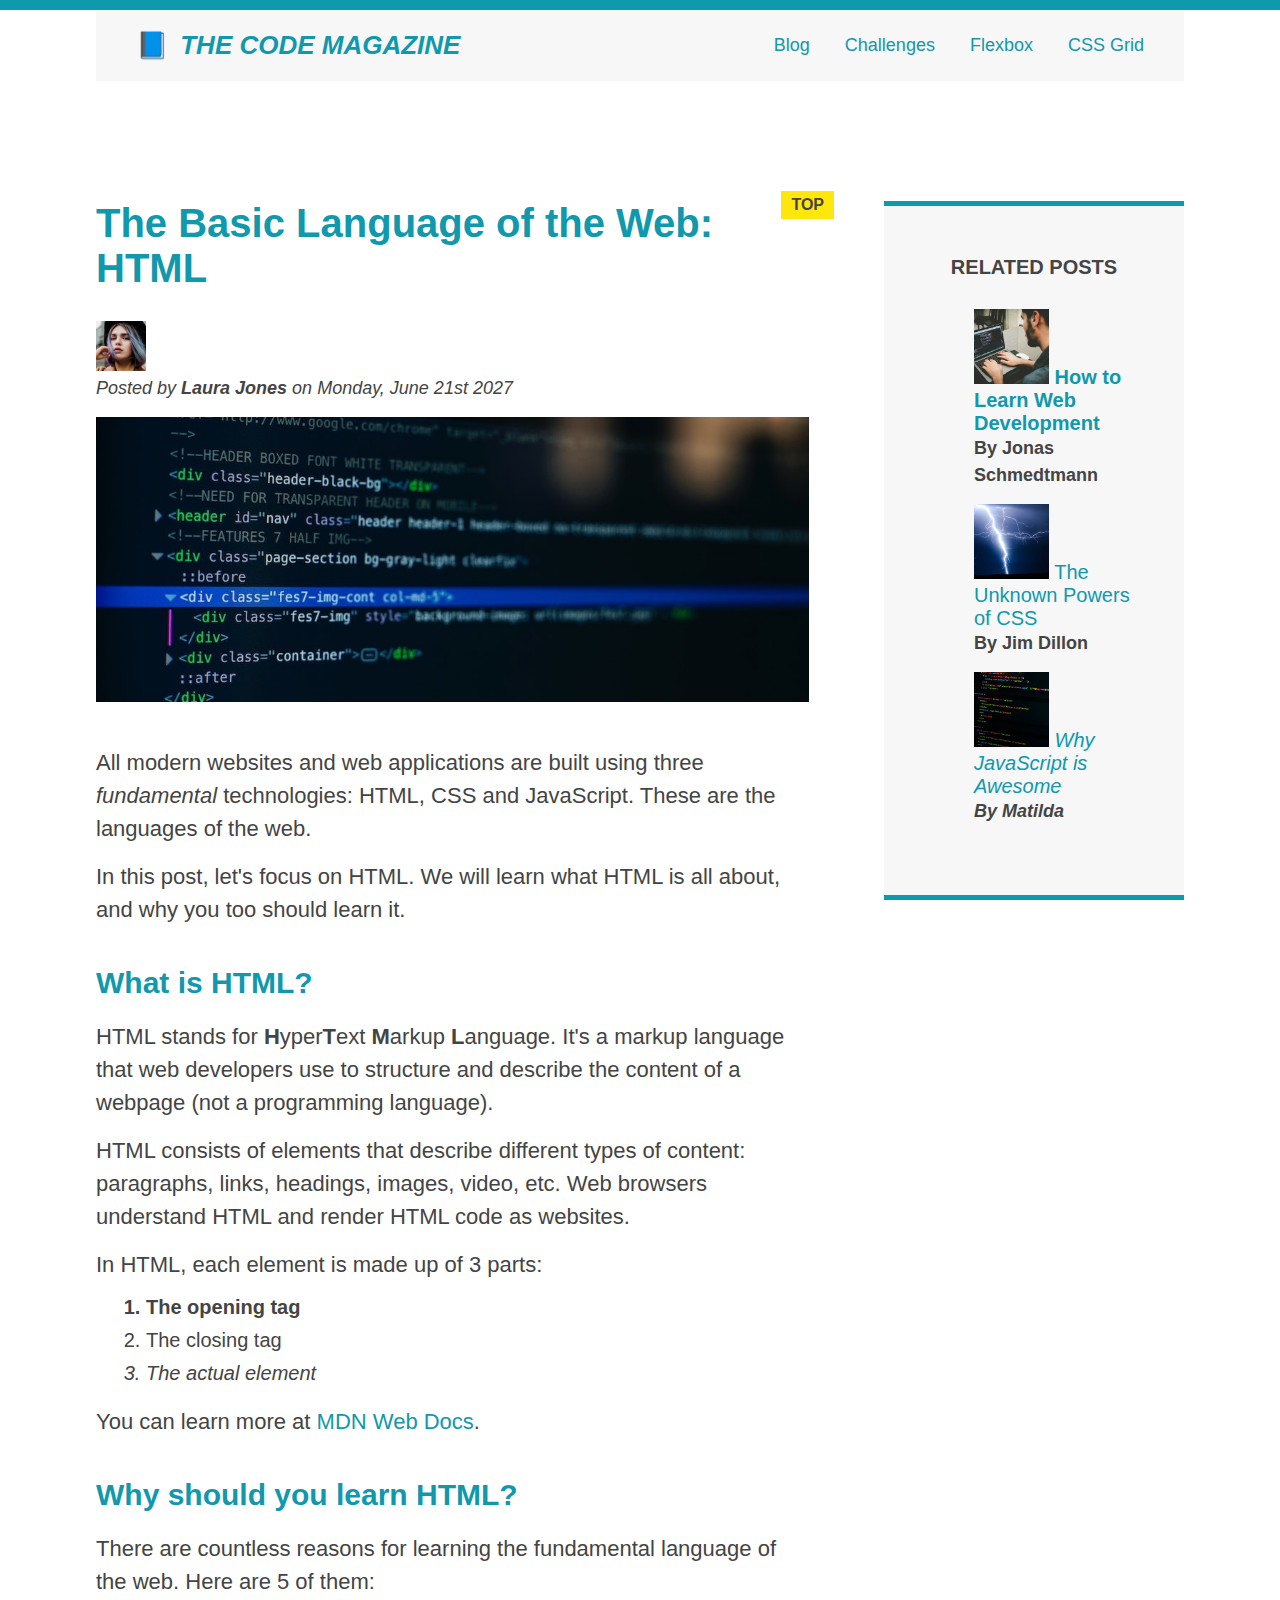
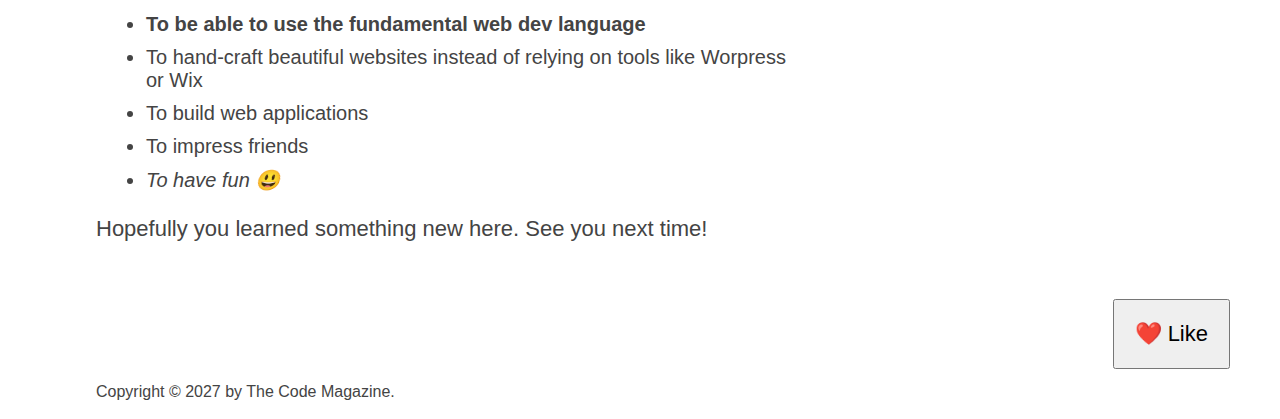
<file: index.html>
<!DOCTYPE html>
<html lang="en">

<head>
  <meta charset="UTF-8" />
  <link href="style.css" rel="stylesheet" />

  <title>The Basic Language of the Web: HTML</title>
</head>

<body>
  <!--
    <h1>The Basic Language of the Web: HTML</h1>
    <h2>The Basic Language of the Web: HTML</h2>
    <h3>The Basic Language of the Web: HTML</h3>
    <h4>The Basic Language of the Web: HTML</h4>
    <h5>The Basic Language of the Web: HTML</h5>
    <h6>The Basic Language of the Web: HTML</h6>
    -->

  <div class="container">
    <header class="main-header">
      <h1>📘 The Code Magazine</h1>

      <nav>
        <!-- <strong>This is the navigation</strong> -->
        <a href="blog.html">Blog</a>
        <a href="#">Challenges</a>
        <a href="flexbox.html">Flexbox</a>
        <a href="css-grid.html">CSS Grid</a>
      </nav>
    </header>

    <article>
      <header class="post-header">
        <h2>The Basic Language of the Web: HTML</h2>

        <img src="img/laura-jones.jpg" alt="Headshot of Laura Jones" height="50" width="50" class="author-img" />

        <p id="author" class="author">
          Posted by <strong>Laura Jones</strong> on Monday, June 21st 2027
        </p>

        <img src="img/post-img.jpg" alt="HTML code on a screen" width="500" height="200" class="post-img" />
        <button>❤️ Like</button>
      </header>

      <p>
        All modern websites and web applications are built using three
        <em>fundamental</em>
        technologies: HTML, CSS and JavaScript. These are the languages of the
        web.
      </p>

      <p>
        In this post, let's focus on HTML. We will learn what HTML is all
        about, and why you too should learn it.
      </p>

      <h3>What is HTML?</h3>
      <p>
        HTML stands for <strong>H</strong>yper<strong>T</strong>ext
        <strong>M</strong>arkup <strong>L</strong>anguage. It's a markup
        language that web developers use to structure and describe the content
        of a webpage (not a programming language).
      </p>
      <p>
        HTML consists of elements that describe different types of content:
        paragraphs, links, headings, images, video, etc. Web browsers
        understand HTML and render HTML code as websites.
      </p>
      <p>In HTML, each element is made up of 3 parts:</p>

      <ol>
        <li class="first-li">The opening tag</li>
        <li>The closing tag</li>
        <li>The actual element</li>
      </ol>

      <p>
        You can learn more at
        <a href="https://developer.mozilla.org/en-US/docs/Web/HTML" target="_blank">MDN Web Docs</a>.
      </p>

      <h3>Why should you learn HTML?</h3>

      <p>
        There are countless reasons for learning the fundamental language of
        the web. Here are 5 of them:
      </p>

      <ul>
        <li class="first-li">
          To be able to use the fundamental web dev language
        </li>
        <li>
          To hand-craft beautiful websites instead of relying on tools like
          Worpress or Wix
        </li>
        <li>To build web applications</li>
        <li>To impress friends</li>
        <li>To have fun 😃</li>
      </ul>

      <p>Hopefully you learned something new here. See you next time!</p>
    </article>

    <aside>
      <h4>Related posts</h4>

      <ul class="related">
        <li>
          <img src="img/related-1.jpg" alt="Person programming" width="75" height="75" />
          <a href="#">How to Learn Web Development</a>
          <p class="related-author">By Jonas Schmedtmann</p>
        </li>
        <li>
          <img src="img/related-2.jpg" alt="Lightning" width="75" height="75" />
          <a href="#">The Unknown Powers of CSS</a>
          <p class="related-author">By Jim Dillon</p>
        </li>
        <li>
          <img src="img/related-3.jpg" alt="JavaScript code on a screen" width="75" height="75" />
          <a href="#">Why JavaScript is Awesome</a>
          <p class="related-author">By Matilda</p>
        </li>
      </ul>
    </aside>

    <footer>
      <p id="copyright" class="copyright text">
        Copyright &copy; 2027 by The Code Magazine.
      </p>
    </footer>
  </div>
</body>

</html>
</file>
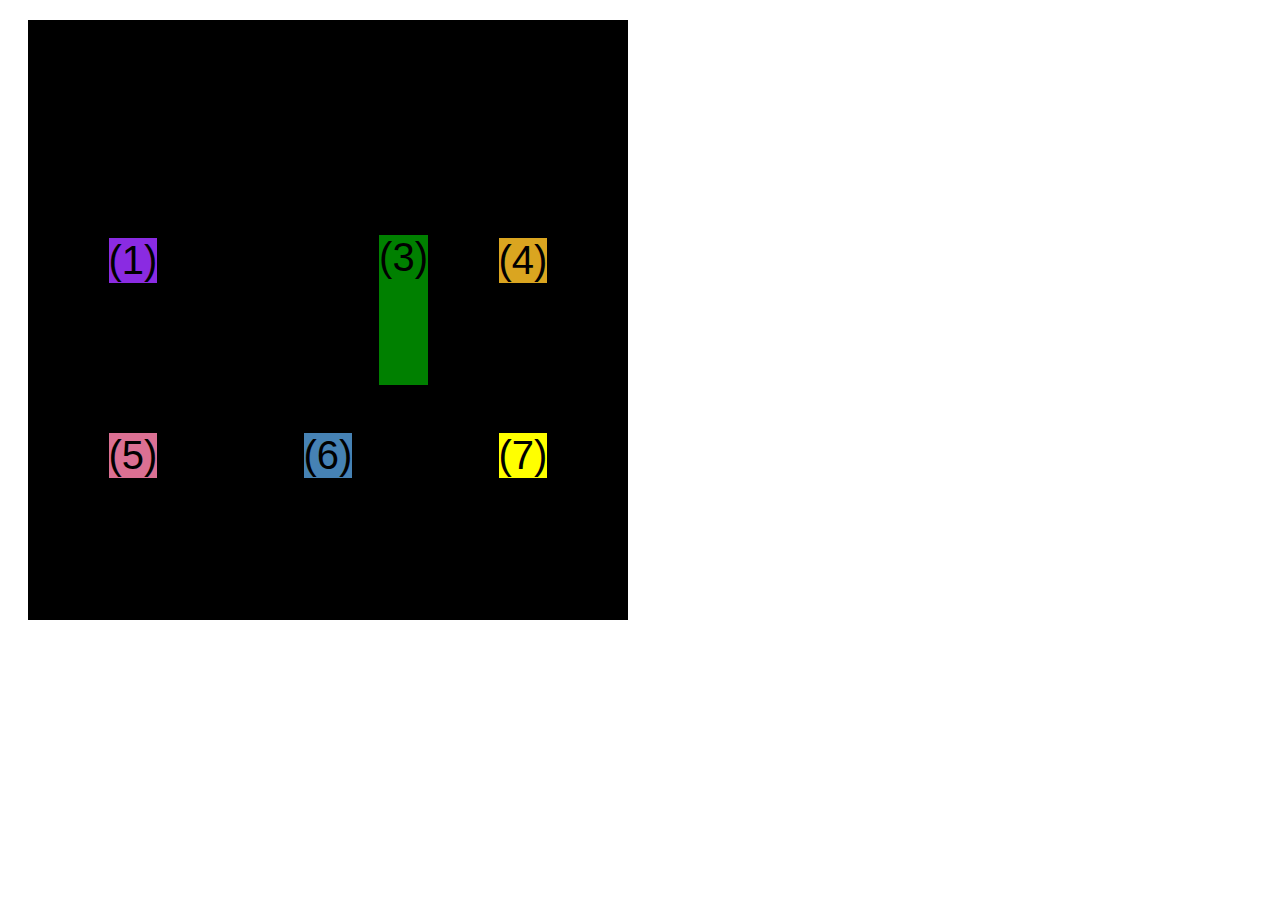
<file: css-grid.html>
<!DOCTYPE html>
<html lang="en">

<head>
  <meta charset="UTF-8" />
  <meta http-equiv="X-UA-Compatible" content="IE=edge" />
  <meta name="viewport" content="width=device-width, initial-scale=1.0" />
  <title>CSS Grid</title>
  <style>
    .el--1 {
      background-color: blueviolet;
    }

    .el--2 {
      background-color: orangered;
    }

    .el--3 {
      background-color: green;
      height: 150px;
    }

    .el--4 {
      background-color: goldenrod;
    }

    .el--5 {
      background-color: palevioletred;
    }

    .el--6 {
      background-color: steelblue;
    }

    .el--7 {
      background-color: yellow;
    }

    .el--8 {
      background-color: crimson;
    }

    .container--1 {
      /* STARTER */
      font-family: sans-serif;
      background-color: #ddd;
      font-size: 40px;
      margin: 40px;

      /* CSS GRID */
      /* grid-template-columns: 1fr 1fr 1fr 1fr; */
      /* grid-template-rows: 300px 200px; */
      /* grid-template-rows: repeat(2, 1fr); */
      display: grid;

      grid-template-columns: repeat(4, 1fr);
      grid-template-rows: 1fr 1fr;
      height: 500px;

      column-gap: 30px;
      row-gap: 20px;
      display: none;
    }

    .el--8 {
      grid-column: 2/3;
      grid-row: 1/2;
    }

    .el--2 {
      grid-column: 1/2;
      grid-row: 2/3;
    }

    .container--2 {
      /* STARTER */
      font-family: sans-serif;
      background-color: black;
      font-size: 40px;
      margin: 20px;

      width: 600px;
      height: 600px;

      /* CSS GRID */
      display: grid;
      grid-template-columns: 150px 200px 150px;
      grid-template-rows: 250px 100px;
      gap: 20px;

      justify-content: center;
      align-content: center;

      justify-items: center;
      align-items: center;

    }

    .el--3 {
      align-self: end;
      justify-self: end;
    }
  </style>
</head>

<body>
  <div class="container--1">
    <div class="el el--1">(1) HTML</div>
    <div class="el el--2">(2) and</div>
    <div class="el el--3">(3) CSS</div>
    <div class="el el--4">(4) are</div>
    <div class="el el--5">(5) amazing</div>
    <div class="el el--6">(6) languages</div>
    <div class="el el--7">(7) to</div>
    <div class="el el--8">(8) learn</div>
  </div>

  <div class="container--2">
    <div class="el el--1">(1)</div>
    <div class="el el--3">(3)</div>
    <div class="el el--4">(4)</div>
    <div class="el el--5">(5)</div>
    <div class="el el--6">(6)</div>
    <div class="el el--7">(7)</div>
  </div>
</body>

</html>
</file>
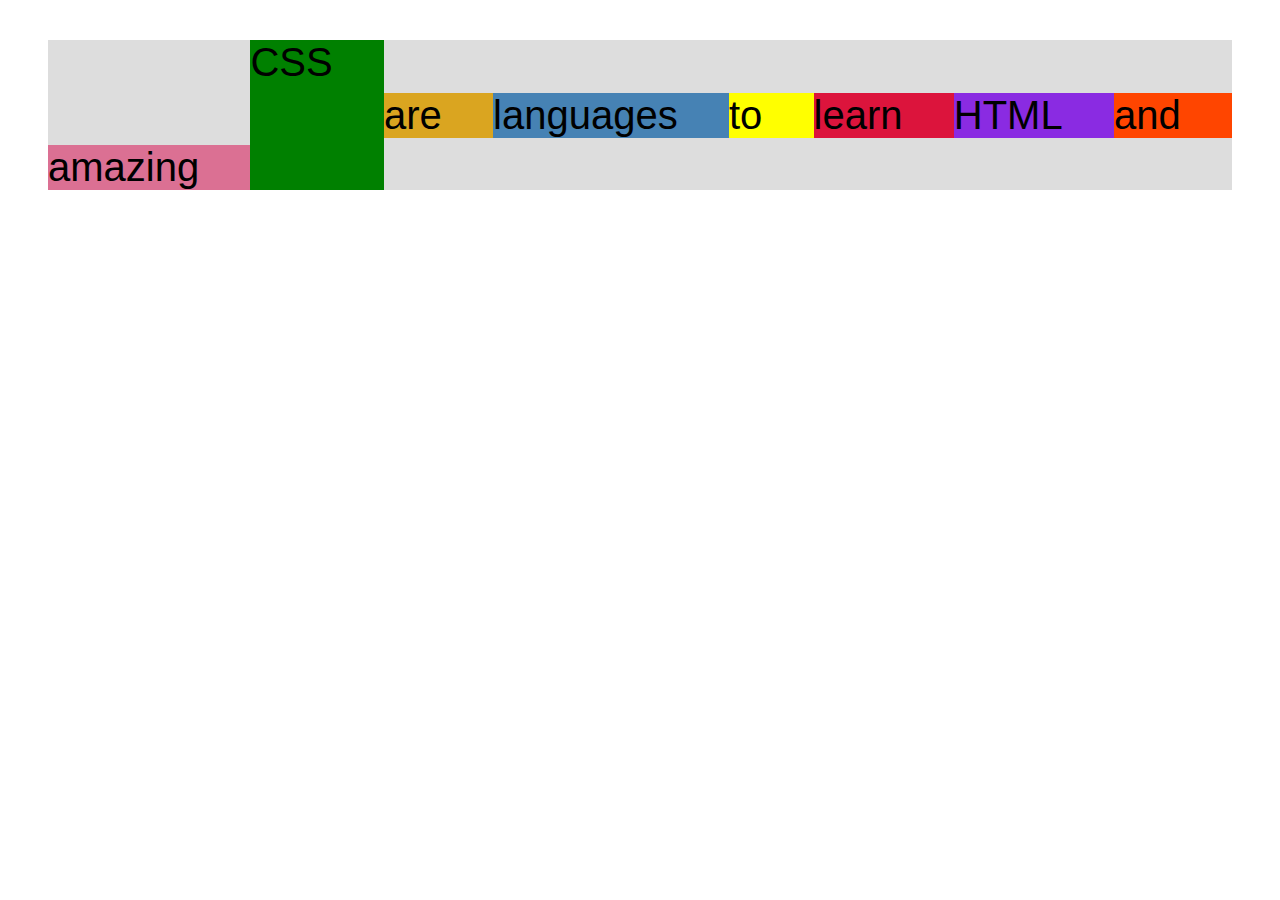
<file: flexbox.html>
<!DOCTYPE html>
<html lang="en">

<head>
  <meta charset="UTF-8" />
  <meta http-equiv="X-UA-Compatible" content="IE=edge" />
  <meta name="viewport" content="width=device-width, initial-scale=1.0" />
  <title>Flexbox</title>
  <style>
    .el {
      flex-basis: auto;
      flex-shrink: 0;
      flex-grow: 1;
    }

    .el--1 {
      order: 1;
      background-color: blueviolet;
    }

    .el--2 {
      order: 2;
      background-color: orangered;
    }

    .el--3 {
      background-color: green;
      height: 150px;
    }

    .el--4 {
      background-color: goldenrod;
    }

    .el--5 {
      background-color: palevioletred;
      align-self: flex-end;
      order: -1;
    }

    .el--6 {
      background-color: steelblue;
    }

    .el--7 {
      background-color: yellow;
    }

    .el--8 {
      background-color: crimson;
    }

    .container {
      /* STARTER */
      font-family: sans-serif;
      background-color: #ddd;
      font-size: 40px;
      margin: 40px;

      /* FLEXBOX */
      display: flex;
      align-items: center;
      justify-content: space-between;

    }
  </style>
</head>

<body>
  <div class="container">
    <div class="el el--1">HTML</div>
    <div class="el el--2">and</div>
    <div class="el el--3">CSS</div>
    <div class="el el--4">are</div>
    <div class="el el--5">amazing</div>
    <div class="el el--6">languages</div>
    <div class="el el--7">to</div>
    <div class="el el--8">learn</div>
  </div>
</body>

</html>
</file>
<file: style.css>
* {
  /* border-top: 10px solid #1098ad; */
  margin: 0;
  padding: 0;
  box-sizing: border-box;
}

/* PAGE SECTIONS */
body {
  color: #444;
  font-family: sans-serif;

  border-top: 10px solid #1098ad;
  position: relative;
}

.container {
  width: 85%;
  /* margin-left: auto;
  margin-right: auto; */
  margin: 0 auto;
}

.main-header {
  background-color: #f7f7f7;
  /* padding: 20px;
  padding-left: 40px;
  padding-right: 40px; */
  padding: 20px 40px;
  margin-bottom: 60px;
  /* height: 80px; */
}

nav {
  font-size: 18px;
  /* text-align: center; */
}

article {
  margin-bottom: 60px;
}

.post-header {
  margin-bottom: 40px;
  /* position: relative; */
}

aside {
  background-color: #f7f7f7;
  border-top: 5px solid #1098ad;
  border-bottom: 5px solid #1098ad;
  padding: 50px 40px;
}

/* SMALLER ELEMENTS */
h1,
h2,
h3 {
  color: #1098ad;
}

h1 {
  font-size: 26px;
  text-transform: uppercase;
  font-style: italic;
}

h2 {
  font-size: 40px;
  margin-bottom: 30px;
}

h3 {
  font-size: 30px;
  margin-bottom: 20px;
  margin-top: 40px;
}

h4 {
  font-size: 20px;
  text-transform: uppercase;
  text-align: center;
  margin-bottom: 30px;
}

p {
  font-size: 22px;
  line-height: 1.5;
  margin-bottom: 15px;
}

ul,
ol {
  margin-left: 50px;
  margin-bottom: 20px;
}

li {
  font-size: 20px;
  margin-bottom: 10px;
  /* display: inline; */
}

li:last-child {
  margin-bottom: 0;
}

/* footer p {
  font-size: 16px;
} */

/* article header p {
  font-style: italic;
} */

#author {
  font-style: italic;
  font-size: 18px;
}

#copyright {
  font-size: 16px;
}

.related-author {
  font-size: 18px;
  font-weight: bold;
}

/* ul {
  list-style: none;
} */

.related {
  list-style: none;
}

body {
  /* background-color: orangered; */
}

/* .first-li {
  font-weight: bold;
} */

li:first-child {
  font-weight: bold;
}

li:last-child {
  font-style: italic;
}

li:nth-child(even) {
  /* color: red; */
}

/* Misconception: this won't work! */
article p:first-child {
  color: red;
}

/* Styling links */
a:link {
  color: #1098ad;
  text-decoration: none;
}

a:visited {
  /* color: #777; */
  color: #1098ad;
}

a:hover {
  color: orangered;
  font-weight: bold;
  text-decoration: underline orangered;
}

a:active {
  background-color: black;
  font-style: italic;
}
/* LVHA */

.post-img {
  width: 100%;
  height: auto;
}

nav a:link {
  /* background-color: orangered;
  margin: 20px;
  padding: 20px;

  display: block; */

  margin-right: 30px;
  display: inline-block;
}

nav a:link:last-child {
  margin-right: 0;
}

button {
  font-size: 22px;
  padding: 20px;
  cursor: pointer;

  position: absolute;
  /* top: 50px;
  left: 50px; */
  bottom: 50px;
  right: 50px;
}

h1::first-letter {
  font-style: normal;
  margin-right: 5px;
}

h3 + p::first-line {
  /* color: red; */
}

h2 {
  /* background-color: orange; */
  position: relative;
}

h2::before {
  content: "TOP";
  background-color: #ffe70e;
  color: #444;
  font-size: 16px;
  font-weight: bold;
  display: inline-block;
  padding: 5px 10px;
  position: absolute;
  top: -10px;
  right: -25px;
}

/*////////*/
/* FLOATS */
/*////////*/
/*
.author-img {
  float: left;
  margin-bottom: 20px;
}

.author {
  float: left;
  margin-top: 10px;
  margin-left: 20px;
}

h1 {
  float: left;
}

nav {
  float: right;
}

article {
  width: 70%;
  float: left;
}
aside {
  width: 30%;
  float: left;
}
footer {
}
*/
.main-header {
  display: flex;
  align-items: center;
  justify-content: space-between;
}

/* CSS Grid */

.container {
  display: grid;
  grid-template-columns: 1fr 300px;
  column-gap: 75px;
  row-gap: 60px;
  align-items: center;
}

.main-header {
  grid-column: 1 / -1;
}

article {
}

aside {
  align-self: start;
}

footer {
  grid-column: 1 / span 2;
}
</file>
